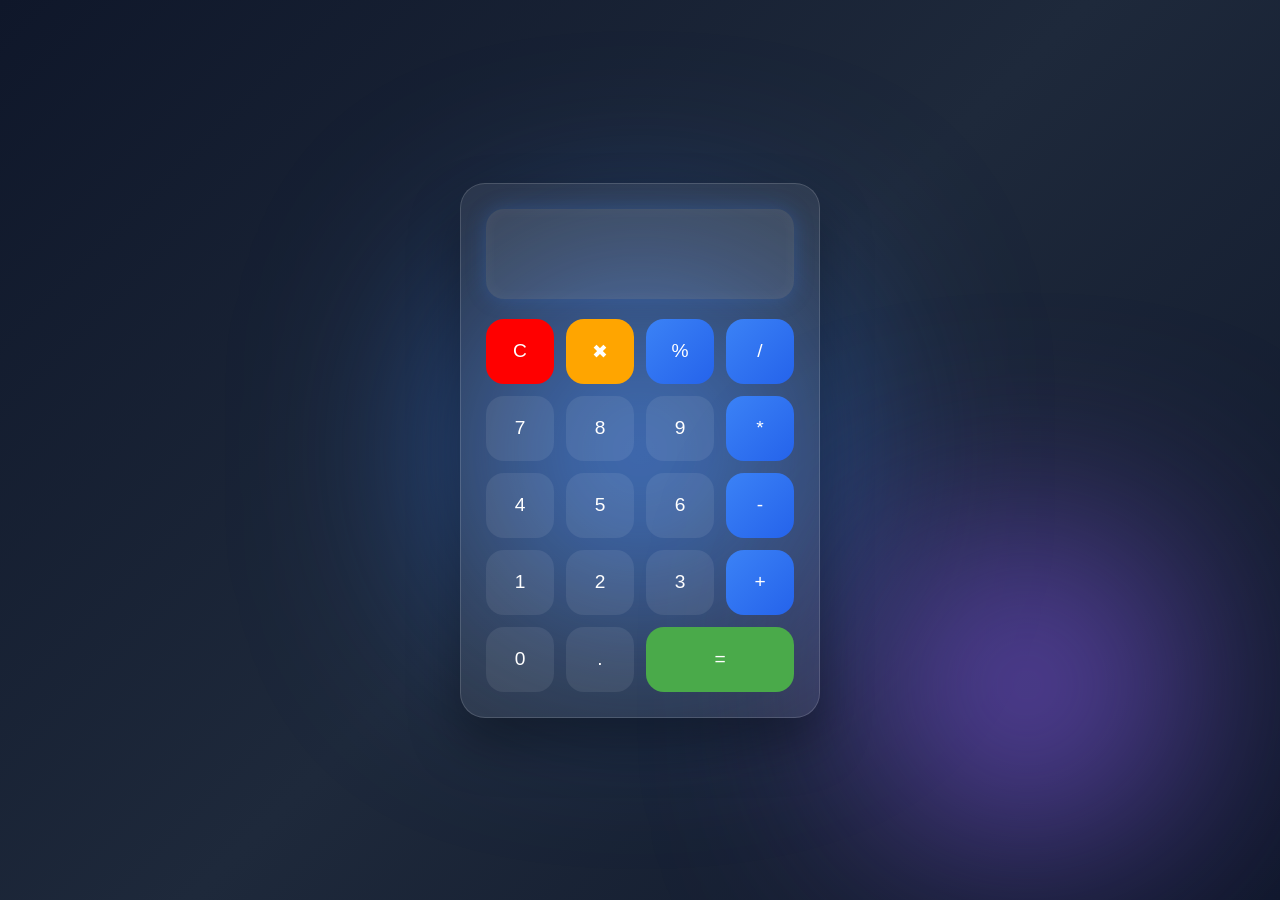
<file: index.html>
<!DOCTYPE html>
<html lang="en">
<head>
    <meta charset="UTF-8">
    <meta name="viewport" content="width=device-width, initial-scale=1.0">
    <link rel="stylesheet" href="calculator.css">
    <title>Document</title>
</head>
<body>
    <div class="calculator">
        <input class="display" id="display" type="text" readonly>
        <div class="button">
            <button class="clear">C</button>
            <button class="delete">✖</button>
            <button class="operator">%</button>
            <button class="operator">/</button>

            <button>7</button>
            <button>8</button>
            <button>9</button>
            <button class="operator">*</button>

            <button>4</button>
            <button>5</button>
            <button>6</button>
            <button class="operator">-</button>

            <button>1</button>
            <button>2</button>
            <button>3</button>
            <button class="operator">+</button>

            <button>0</button>
            <button>.</button>
            <button class="equal">=</button>

        </div>
    </div>
    <script src="calculator.js"></script>
</body>
</html>
</file>
<file: calculator.css>
*{
    margin: 0;
    padding: 0;
    box-sizing: border-box;
    font-family: sans-serif;
}

body{
    height: 100vh;
    display: flex;
    justify-content: center;
    align-items: center;
    background: linear-gradient(135deg, #0f172a, #1e293b, #0f172a);
    overflow: hidden;
}

body::before{
    content: "";
    position: absolute;
    width: 300px;
    height: 300px;
    background: #3b82f6;
    filter: blur(120px);
    border-radius: 50%;
    animation: float 8s infinite ease-in-out;    
}

body::after{
    content: "";
    position: absolute;
    width: 250px;
    height: 250px;
    background: #8b5cf6;
    filter: blur(120px);
    border-radius: 50%;
    right: 10%;
    bottom: 10%;
    animation: float 10s infinite ease-in-out reverse;    
}
@keyframes float{
    0% , 100%{
        transform: translateY(0);
    }
    50%{
        transform: translateY(-40px);
    }
}
.calculator{
    position: relative;
    z-index: 2;
    width: 360px;
    padding: 25px;
    background: rgba(255, 255, 255, 0.08);
    border-radius: 25px;
    border: 1px solid rgba(255, 255, 255, 0.15);
    box-shadow: 0 25px 50px rgba(0, 0, 0, .35);
    animation: pop 0.8s ease;
}
@keyframes pop{
    from{
        opacity: 0;
        transform: scale(.8);
    }
    to{
        opacity: 1;
        transform: scale(1);
    }
}
.display{
    width: 100%;
    height: 90px;
    margin-bottom: 20px;
    border: none;
    outline: none;
    text-align: right;
    padding: 20px;
    border-radius: 18px;
    color: white;
    background: rgba(255, 255, 255, 0.08 );
    font-size: 2rem;
    box-shadow: inset 0 0 15px rgba(255, 255, 255, .05), 0 0 20px rgba(59, 130, 246, .25);
}

.button{
    display: grid;
    grid-template-columns: repeat(4, 1fr);
    gap: 12px;
}

button{
    height: 65px;
    border: none;
    border-radius: 18px;
    font-size: 1.2rem;
    color: white;
    background: rgba(255, 255, 255, 0.08
    );
    cursor: pointer;
    backdrop-filter: 10px;
}

.operator{
    background: linear-gradient(135deg, #3b82f6,  #2563eb);
}

.clear{
    background: red;
}

.delete{
    background: orange;
}

.equal{
    grid-column: span 2;
    background: rgb(74, 170, 74);
}
button:hover{
    transform: translateY(-3px);
    background: rgba(255, 255, 255, 0.15);
}
button:active{
    transform: scale(.95);
}
</file>
